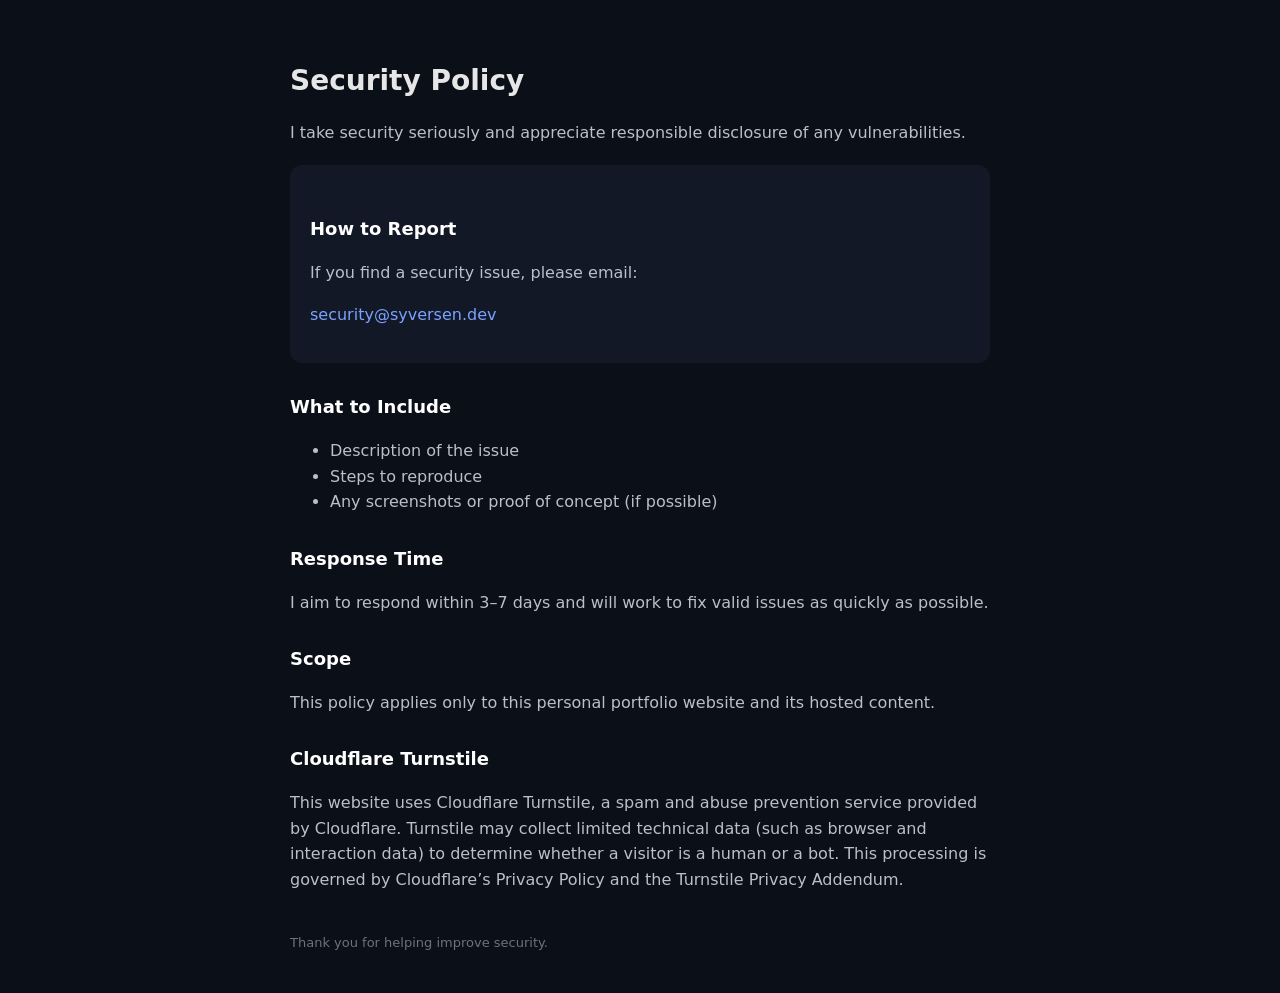
<file: security-policy/index.html>
<!DOCTYPE html>
<html lang="en">

<head>
    <meta charset="UTF-8" />
    <link rel="icon" type="image/x-icon" href="images/favicon.ico">
    <meta name="viewport" content="width=device-width, initial-scale=1.0" />
    <title>Security Policy</title>
    <style>
        body {
            font-family: system-ui, -apple-system, Segoe UI, Roboto, Arial, sans-serif;
            background: #0b0f17;
            color: #e6e6e6;
            line-height: 1.6;
            margin: 0;
            padding: 40px 20px;
        }

        .container {
            max-width: 700px;
            margin: 0 auto;
        }

        h1 {
            font-size: 28px;
            margin-bottom: 10px;
        }

        h2 {
            font-size: 18px;
            margin-top: 30px;
            color: #ffffff;
        }

        p {
            color: #b8c0cc;
        }

        .card {
            background: #121826;
            padding: 20px;
            border-radius: 12px;
            margin-top: 20px;
        }

        a {
            color: #7aa2ff;
            text-decoration: none;
        }

        a:hover {
            text-decoration: underline;
        }

        ul {
            color: #b8c0cc;
        }

        .footer {
            margin-top: 40px;
            font-size: 13px;
            color: #6b7280;
        }
    </style>
</head>

<body>
    <div class="container">
        <h1>Security Policy</h1>
        <p>
            I take security seriously and appreciate responsible disclosure of any vulnerabilities.
        </p>

        <div class="card">
            <h2>How to Report</h2>
            <p>
                If you find a security issue, please email:
            </p>
            <p>
                <a href="mailto:security@syversen.dev">security@syversen.dev</a>
            </p>
        </div>

        <h2>What to Include</h2>
        <ul>
            <li>Description of the issue</li>
            <li>Steps to reproduce</li>
            <li>Any screenshots or proof of concept (if possible)</li>
        </ul>

        <h2>Response Time</h2>
        <p>
            I aim to respond within 3–7 days and will work to fix valid issues as quickly as possible.
        </p>

        <h2>Scope</h2>
        <p>
            This policy applies only to this personal portfolio website and its hosted content.
        </p>

        <h2>Cloudflare Turnstile</h2>
        <p>
            This website uses Cloudflare Turnstile, a spam and abuse prevention service provided by Cloudflare.
            Turnstile may collect limited technical data (such as browser and interaction data) to determine whether a
            visitor is a human or a bot. This processing is governed by Cloudflare’s Privacy Policy and the Turnstile
            Privacy Addendum.
        </p>

        <div class="footer">
            Thank you for helping improve security.
        </div>
    </div>
</body>

</html>
</file>
